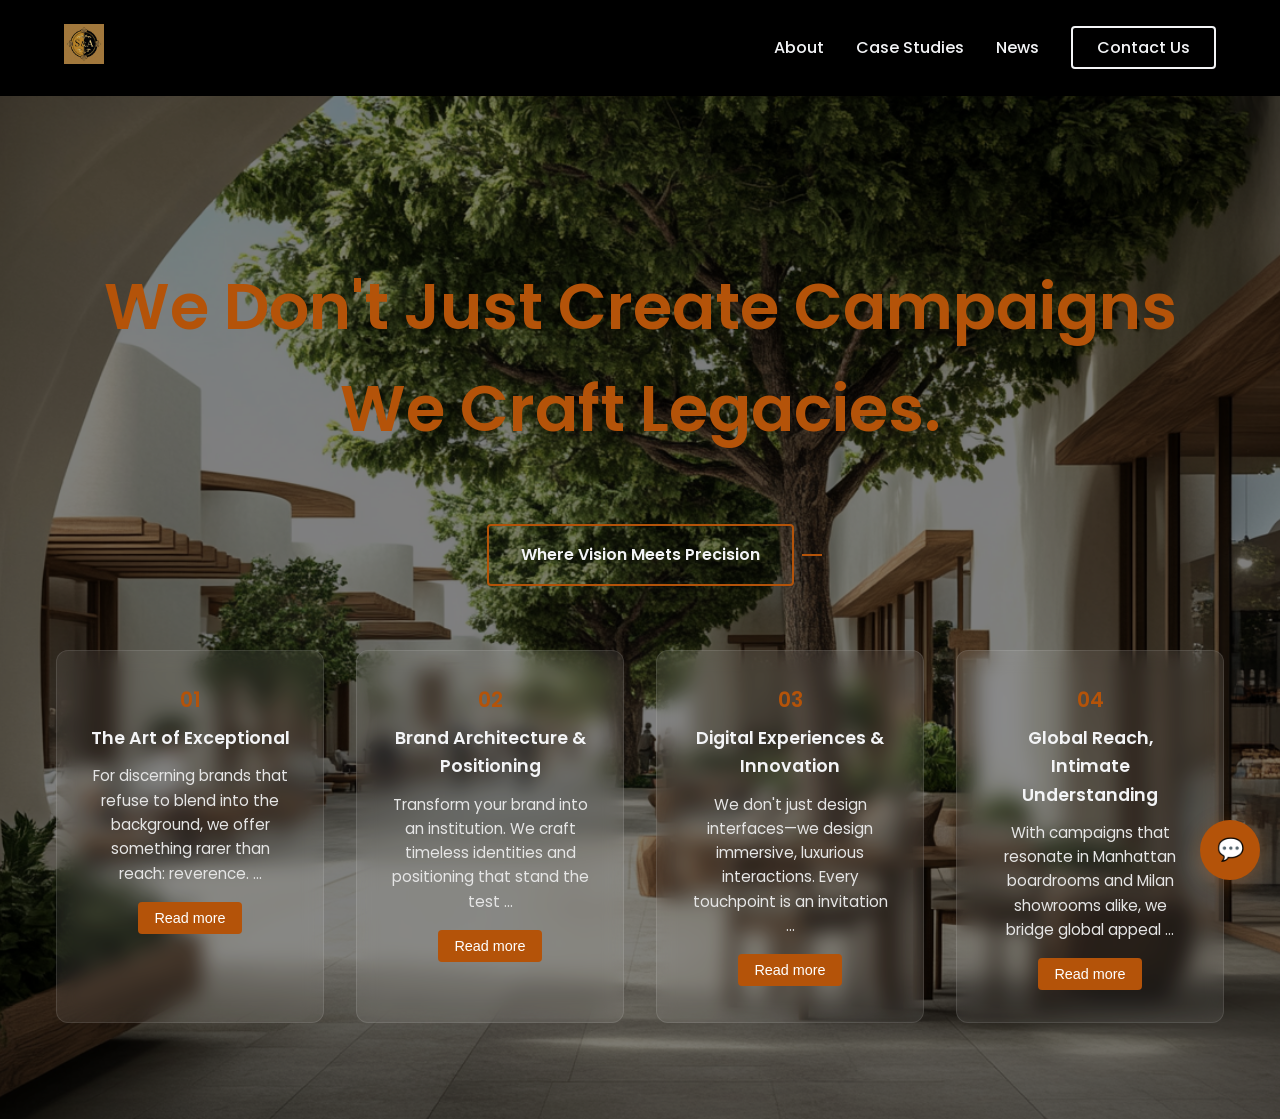
<file: index.html>
<!DOCTYPE html>
<html lang="en">

<head>
    <meta charset="UTF-8" />
    <meta name="viewport" content="width=device-width, initial-scale=1.0" />
    <link rel="preconnect" href="https://fonts.googleapis.com" />
    <link rel="preconnect" href="https://fonts.gstatic.com" crossorigin />
    <link href="https://fonts.googleapis.com/css2?family=Poppins:wght@300;400;500;600&display=swap" rel="stylesheet" />
    <link rel="stylesheet" href="style.css" />
    <title>S &amp; A Luxury | Digital Agency Portfolio Page</title>
</head>

<body>
    <nav>
        <div class="nav__logo">
            <img src="src/sa-logo.png" alt="S &amp; A Luxury Logo" class="logo-image" />
        </div>
        <div class="hamburger" id="hamburger">&#9776;</div>
        <ul class="nav__links" id="nav-links">
            <li class="link"><a href="#about">About</a></li>
            <li class="link"><a href="#case-studies">Case Studies</a></li>
            <li class="link"><a href="#news">News</a></li>
            <li class="link"><a href="#contact" class="contact__btn">Contact Us</a></li>
        </ul>
    </nav>

    <header>
        <div class="header__container">
            <div class="header__content">
                <h1><strong>We Don't Just Create Campaigns</strong><strong>We Craft Legacies.</strong></h1>
                <a href="#contact" class="start__project">Where Vision Meets Precision</a>
            </div>

            <div class="footer__cards">
                <div class="card">
                    <h4>01</h4>
                    <h5>The Art of Exceptional</h5>
                    <p>
                        For discerning brands that refuse to blend into the background, we offer something rarer than
                        reach: reverence.
                        We create cultural moments that define industries and inspire loyalty. Luxury is not about
                        visibility—
                        it's about unforgettable presence.
                    </p>
                </div>

                <div class="card">
                    <h4>02</h4>
                    <h5>Brand Architecture & Positioning</h5>
                    <p>
                        Transform your brand into an institution. We craft timeless identities and positioning that
                        stand the test
                        of trends—creating legends, not just logos.
                    </p>
                </div>

                <div class="card">
                    <h4>03</h4>
                    <h5>Digital Experiences & Innovation</h5>
                    <p>
                        We don't just design interfaces—we design immersive, luxurious interactions. Every touchpoint is
                        an invitation
                        to feel, connect, and remember.
                    </p>
                </div>

                <div class="card">
                    <h4>04</h4>
                    <h5>Global Reach, Intimate Understanding</h5>
                    <p>
                        With campaigns that resonate in Manhattan boardrooms and Milan showrooms alike, we bridge global
                        appeal
                        with cultural nuance. True luxury is both universal and deeply personal.
                    </p>
                </div>
            </div>
        </div>
    </header>

    <button id="chat-toggle" class="chatbot-fab" title="Ask S &amp; A 🌟" aria-label="Open chatbot">💬</button>

  
    <div class="chatbot-container" id="chatbot">
        <div class="chat-window">
            <div class="chat-header">
                <span>S &amp; A Assistant</span>
                <span id="chat-close" class="chat-close">×</span>
            </div>
            <div class="chat-messages" id="chat-messages">
                <div class="chat-message-bot">
                    ✨ Welcome to S &amp; A Luxury. <br />
                    We're honored to have you here. Tell us how we can craft brilliance together.
                </div>
            </div>
            <div class="chat-input">
                <input type="text" id="chat-input-field" placeholder="Type your message..." />
                <button id="chat-send-btn">Send</button>
            </div>
        </div>
    </div>

    <script src="script.js"></script>
</body>

</html>
</file>
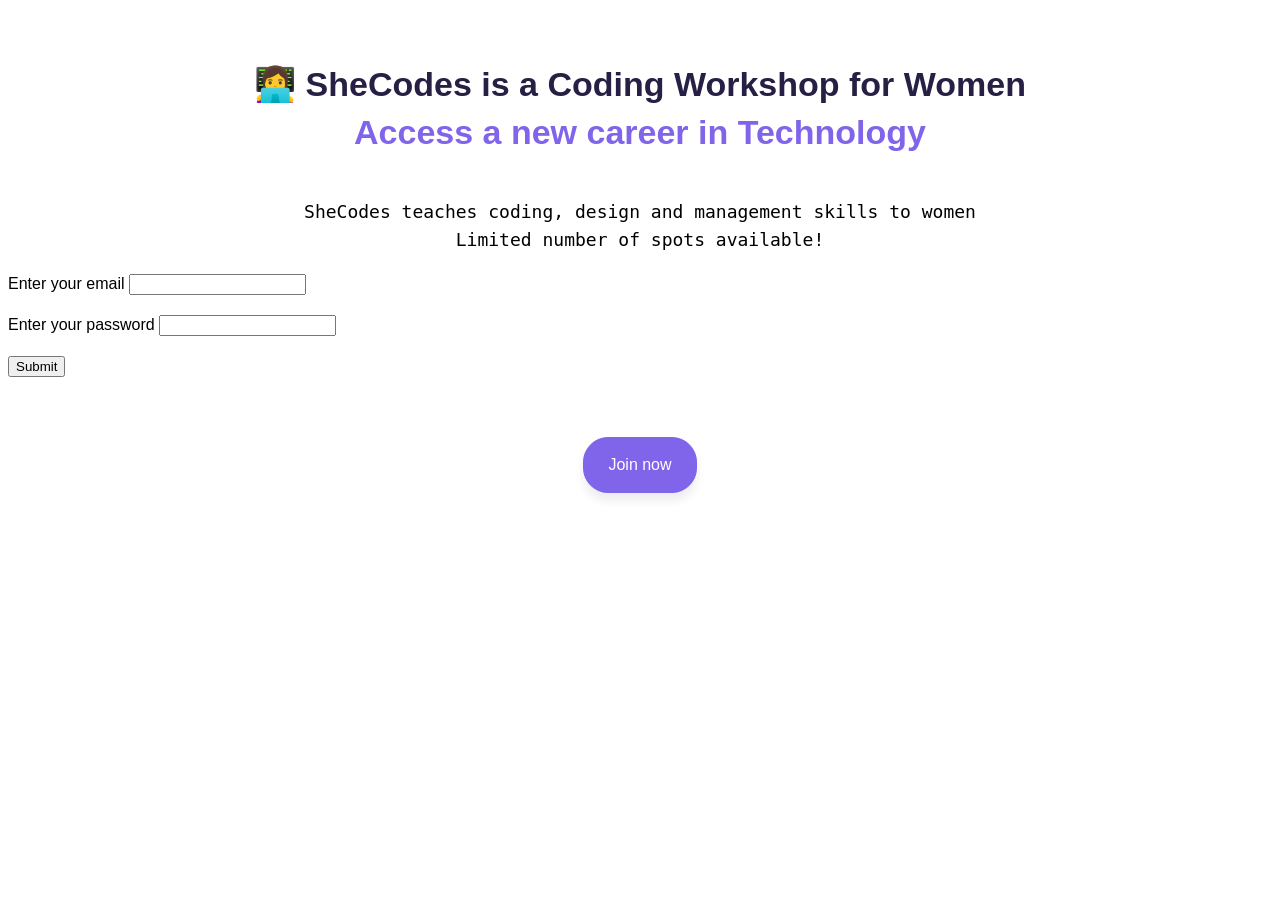
<file: Corrected html.html>
<!DOCTYPE html>
<html lang="en">
  <head>
    <meta charset="UTF-8" />
    <meta name="viewport" content="width=device-width, initial-scale=1.0" />
    <title>SheCodes</title>
    <style>
      body {
        font-family: Cerebri Sans, Helvetica, Arial, sans-serif;
      }

      h1 {
        text-align: center;
        font-size: 34px;
        line-height: 48px;
        margin: 60px 0 0;
        font-weight: 900;
        color: #272044;
      }

      h2 {
        text-align: center;
        font-weight: 900;
        font-size: 34px;
        line-height: 48px;
        margin: 0;
        color: #8064e9;
        padding: 0 0 24px;
      }

      p {
        text-align: center;
        font-size: 18px;
        line-height: 28px;
        font-family: PT Mono, monospace;
      }

      button {
        border-radius: 25px;
        border: 1px solid #8064e9;
        background: #8064e9;
        color: #fff;
        font-size: 16px;
        display: block;
        margin: 60px auto;
        line-height: 22px;
        padding: 16px 24px;
        text-decoration: none;
        transition: all 200ms ease;
        box-shadow: rgba(37, 39, 89, 0.08) 0px 8px 8px 0;
      }

      button:hover {
        cursor: pointer;
        background: #5e41a7;
      }
      .button-container {
        margin: 60px 0;
      }

      .limited-spots {
        font-weight: bod;
      }
      .form-group {
        display: block;
        margin: 20px 0;
        font-family: Cerebri Sans, Helvetica, Arial, sans-serif;
      }

    </style>
  </head>
  <body>
    <header>
      <h1>👩‍💻 SheCodes is a Coding Workshop for Women</h1>
      <h2>Access a new career in Technology</h2>
    </header>
    <section>
      <p>
        SheCodes teaches coding, design and management skills to women
        <br />
        <span class="limted-spots"> Limited number of spots available! </span>
      </p>
    </section>

    <form action="/submit">
      <div class="form-group">
        <label for="email">Enter your email</label>
        <input type="text" id="email" required />
      </div>

      <div class="form-group">
        <label for="password">Enter your password</label>
        <input type="text" id="password" required />
      </div>

      <input type="submit" value="Submit"/>

    </form>
    
    <footer>

      <div class="button-container">
        <button>Join now</button>
      </div>
    </footer>
  </body>
</html>
</file>
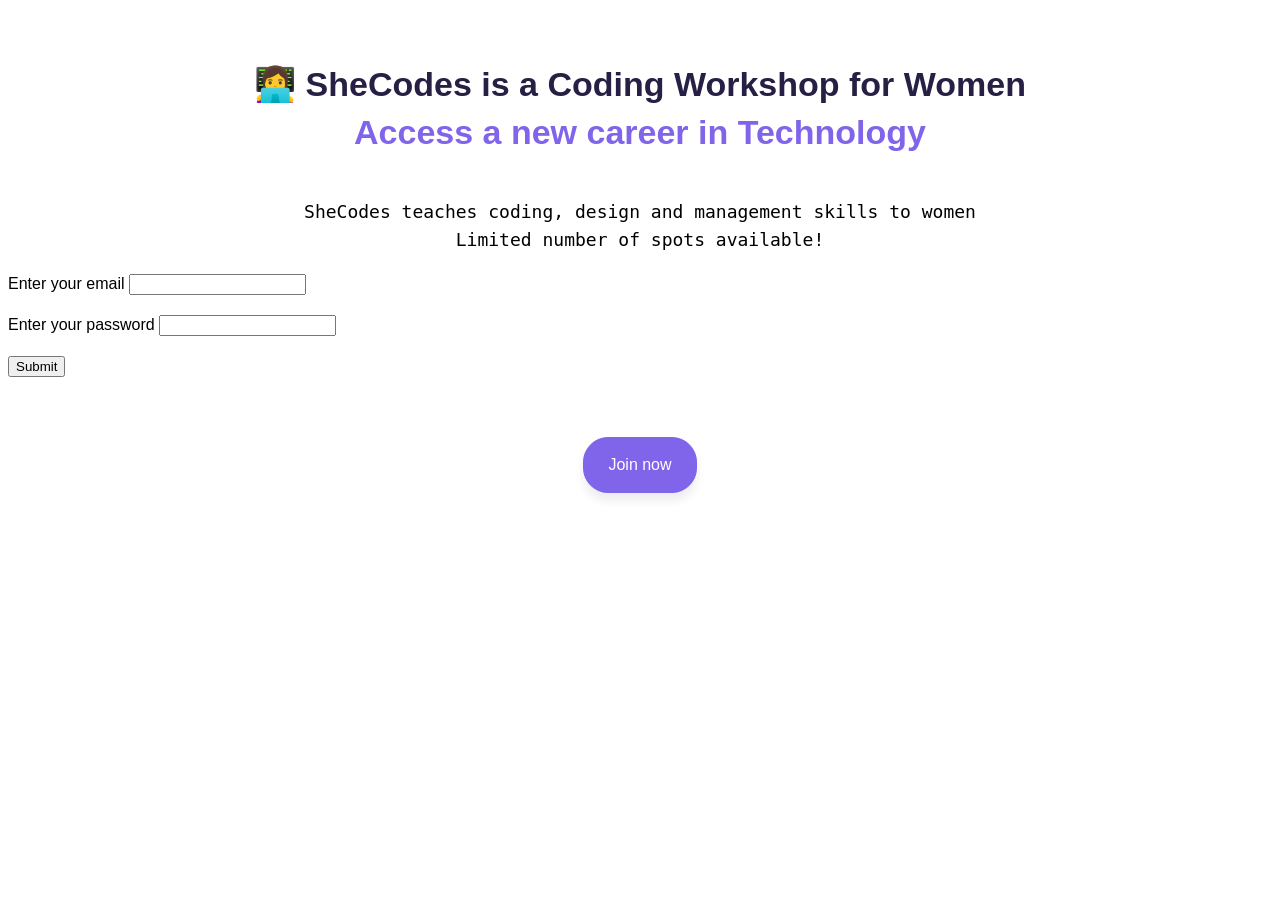
<file: HTML Form.HTML>
<!DOCTYPE html>
<html lang="en">
  <head>
    <meta charset="UTF-8" />
    <meta name="viewport" content="width=device-width, initial-scale=1.0" />
    <title>SheCodes</title>
    <style>
      body {
        font-family: Cerebri Sans, Helvetica, Arial, sans-serif;
      }

      h1 {
        text-align: center;
        font-size: 34px;
        line-height: 48px;
        margin: 60px 0 0;
        font-weight: 900;
        color: #272044;
      }

      h2 {
        text-align: center;
        font-weight: 900;
        font-size: 34px;
        line-height: 48px;
        margin: 0;
        color: #8064e9;
        padding: 0 0 24px;
      }

      p {
        text-align: center;
        font-size: 18px;
        line-height: 28px;
        font-family: PT Mono, monospace;
      }

      button {
        border-radius: 25px;
        border: 1px solid #8064e9;
        background: #8064e9;
        color: #fff;
        font-size: 16px;
        display: block;
        margin: 60px auto;
        line-height: 22px;
        padding: 16px 24px;
        text-decoration: none;
        transition: all 200ms ease;
        box-shadow: rgba(37, 39, 89, 0.08) 0px 8px 8px 0;
      }

      button:hover {
        cursor: pointer;
        background: #5e41a7;
      }
      .button-container {
        margin: 60px 0;
      }

      .limited-spots {
        font-weight: bod;
      }
      .form-group {
        display: block;
        margin: 20px 0;
        font-family: Cerebri Sans, Helvetica, Arial, sans-serif;
      }
    </style>
  </head>
  <body>
    <header>
      <h1>👩‍💻 SheCodes is a Coding Workshop for Women</h1>
      <h2>Access a new career in Technology</h2>
    </header>
    <section>
      <p>
        SheCodes teaches coding, design and management skills to women
        <br />
        <span class="limted-spots"> Limited number of spots available! </span>
      </p>
    </section>

    <form action="/submit">
      <div class="form-group">
        <label for="email">Enter your email</label>
        <input type="text" id="email" required />
      </div>

      <div class="form-group">
        <label for="password">Enter your password</label>
        <input type="text" id="password" required />
      </div>

      <input type="submit" value="Submit" />
    </form>

    <footer>
      <div class="button-container">
        <button>Join now</button>
      </div>
    </footer>
  </body>
</html>
</file>
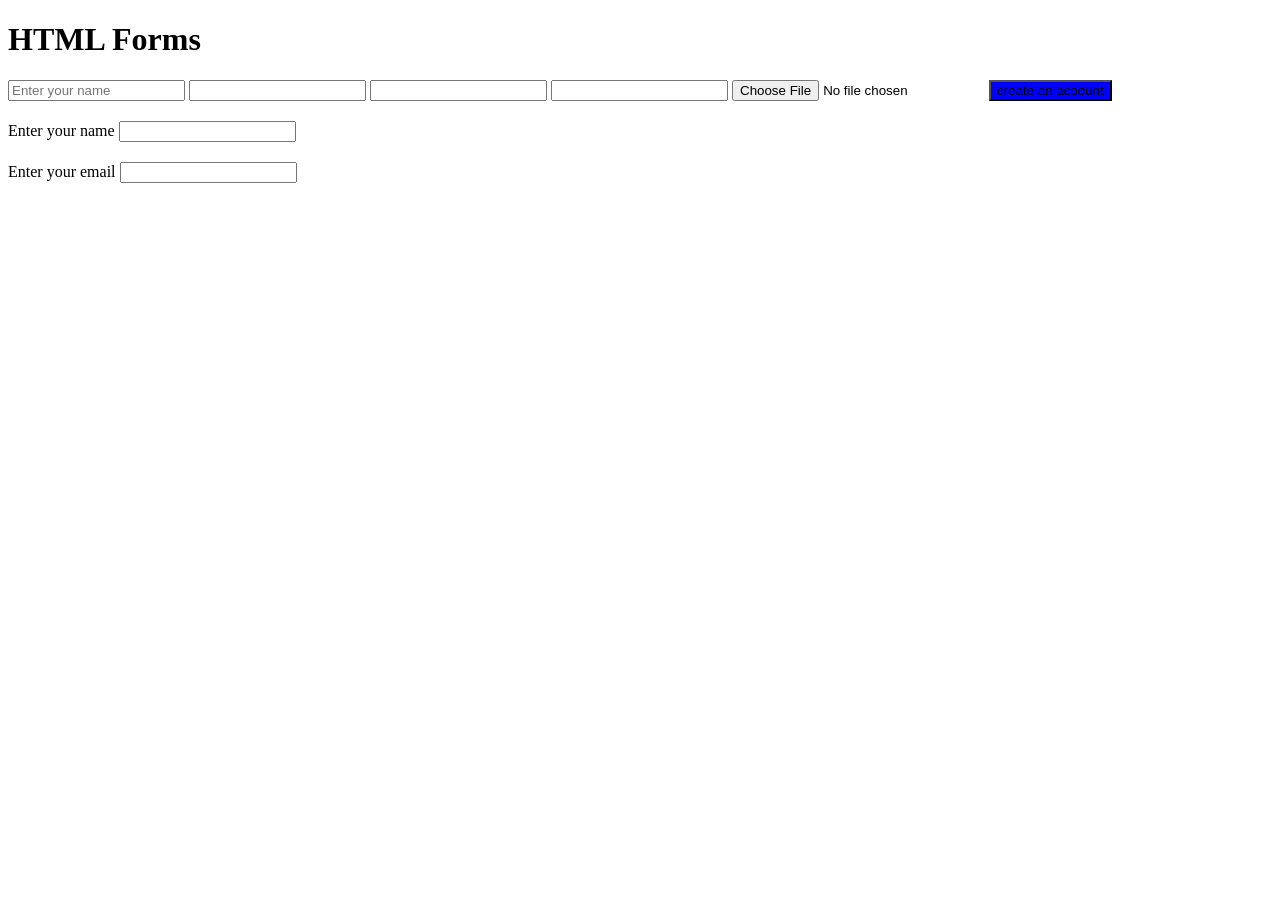
<file: HTML Forms.html>
<!DOCTYPE html>
<html lang="en">
  <head>
    <meta charset="UTF-8" />
    <meta name="viewport" content="width=device-width, initial-scale=1.0" />
    <title>HTML Forms</title>

    <style>
      .button {
        background-color: blue;
      }

      .form-group{
        margin: 20px 0;
      }





    </style>
  </head>
  <body>
    <h1>HTML Forms</h1>
    <form action="/submit">
      <input type="text" placeholder="Enter your name" />
      <input type="number" />
      <input type="email" />
      <input type="password" />
      <input type="file" />
      <input type="submit" value="create an acoount" class="button" />

      <div class="form-group">
        <label for="name"> Enter your name</label>
        <input type="text" id="name" required/>
      </div>
      <div class="form-group">
      <label for="email">Enter your email</label>
      <input type="text" id="email" required/>
      </div>
    </form>
  </body>
</html>
</file>
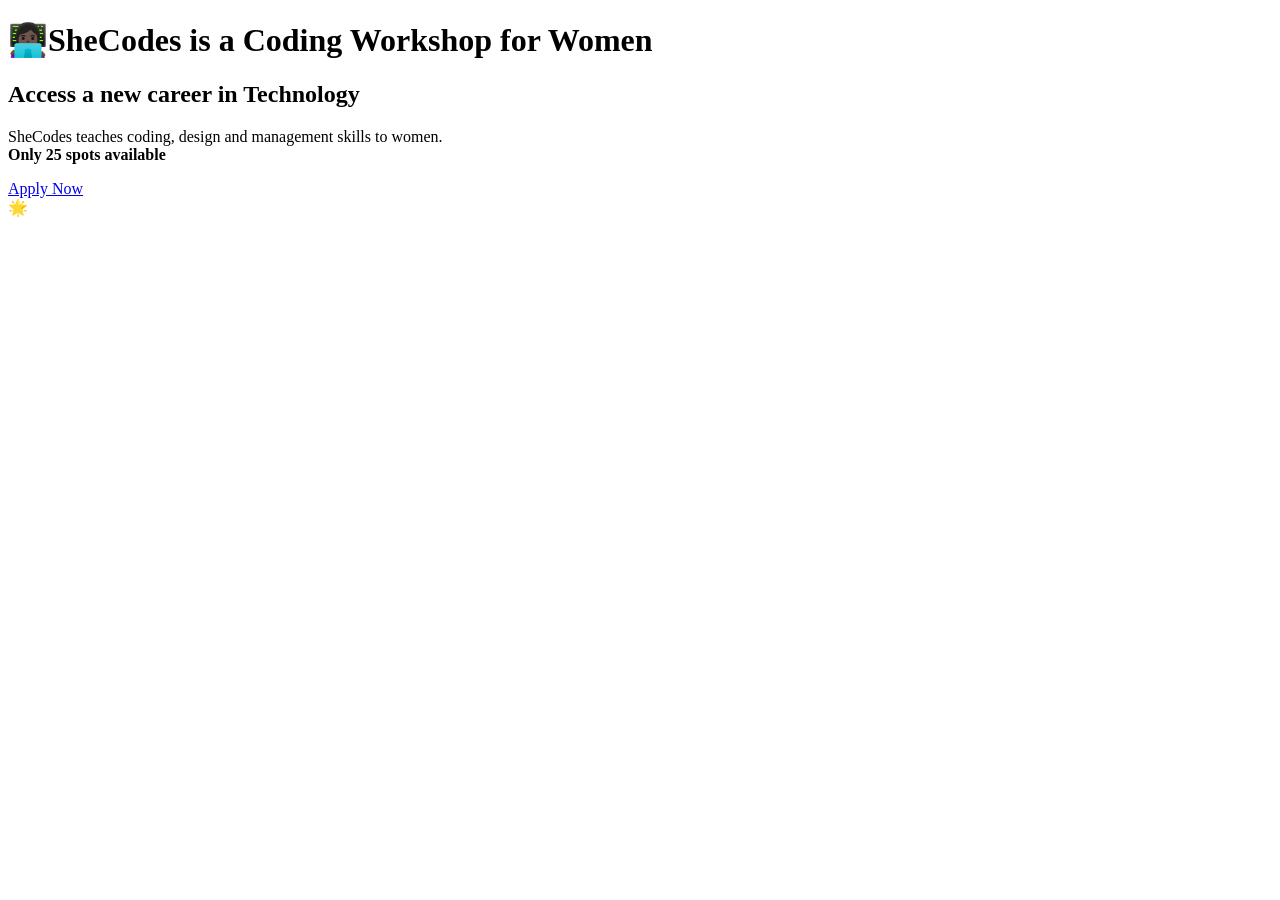
<file: HTML Revision.html>
<!DOCTYPE html>
<html lang="en">
  <head>
    <meta charset="UTF-8" />
    <meta name="viewport" content="width=device-width, initial-scale=1.0" />
    <title>HTML Revision</title>
  </head>
  <body>
    <h1>👩🏿‍💻SheCodes is a Coding Workshop for Women</h1>

    <h2>Access a new career in Technology</h2>

    <p>
      SheCodes teaches coding, design and management skills to women.
      <br />
      <strong> Only 25 spots available </strong>
    </p>

    <p>
      <a href="https://shecode.io"> Apply Now </a>
      <br />
      🌟
    </p>
  </body>
</html>
</file>
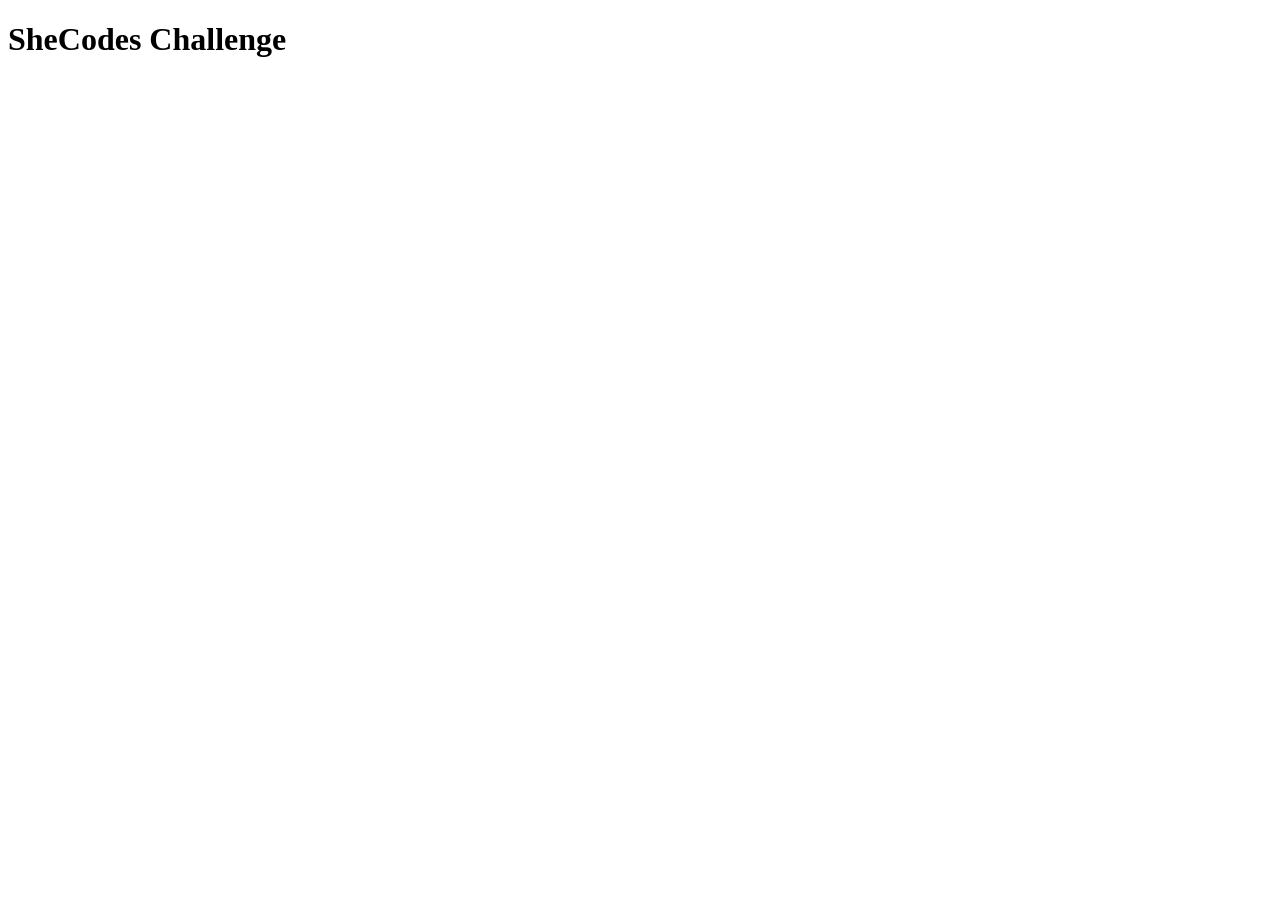
<file: JS Advance Class.html>
<!DOCTYPE html>
<html lang="en">

<head>
  <meta charset="UTF-8">
  <meta name="viewport" content="width=device-width, initial-scale=1.0">
  <title>Document</title>
</head>

<body>
  <h1> SheCodes Challenge </h1>

  <script>
    let country = "Guinea Bissau";
    country = country.replace(`Guinea Bissau`, "Guinea-Bissau");
    console.log(country);
    
    

    let purpose = `Sydney   `;
    purpose = purpose.trim();
    console.log(purpose);



    let place = `School`;
    place = place.toUpperCase();
    console.log(place);

    let attraction = `opera House`;
    attraction = attraction.toLowerCase();
    console.log(attraction);
    
  

    let sentence = `I went to visit the ${attraction} in ${city} right next to my ${place}. Now I'm getting ready for my trip to ${country}!`;
    console.log(sentence);


    let price = 4.5;
    console.log(Math.round(price));
    console.log(Math.floor(price));
    console.log(Math.ceil(price));


// Create an array weekDays with all days of the week, console log the array

let weekDays = ["Monday", "Tuesday", "Wednesday", "Thursday", "Friday", "Saturday", "Sunday"];
console.log(weekDays);


// Log ‘Monday’ and ‘Sunday’
  console.log(weekDays[0]);
  console.log(weekDays[6]);

  // Change 'Sunday' by 'Funday'
  // Log the array
  weekDays[6] = `Funday`;
  console.log(weekDays);


  // Remove Monday and Tuesday
  // Log the array
  weekDays.splice(0,2);
  console.log(weekDays);

    // Log every day of the week this way: `Temperature on Monday is 18 degrees`
    weekDays.forEach(function(day) {
      console.log(`Temperature on ${day} is 18 degrees`);
    });

    // Create an object weather and console log it
    // let weather = {};
    // console.log(weather);

    //Create an object weather with properties of temp and humidity and console log the object
    let weather = {
      temperature: 25,
      humidity: 60
    };
    console.log(weather);

    //console log the humidity and the temperature
    console.log(`Humidity: ${weather.humidity}%`);
    console.log(`Temperature: ${weather.temperature}°C`);

    //Add a property windSpeed and console log it
    weather.windSpeed = 15;
    console.log(`Wind Speed: ${weather.windSpeed} km/h`);

    //Console log the wind speed, the temperature and the humidity using the square brackets syntax
    console.log(`Wind Speed: ${weather['windSpeed']} km/h`);
    console.log(`Temperature: ${weather['temperature']}°C`);
    console.log(`Humidity: ${weather['humidity']}%`);

    //Create an object or an array of objects called `forecast` with each day’s temperature, and console log it
    let forecast = [
      { day: "Monday", temperature: 18 },
      { day: "Tuesday", temperature: 20 },
      { day: "Wednesday", temperature: 22 },
      { day: "Thursday", temperature: 21 },
      { day: "Friday", temperature: 19 },
      { day: "Saturday", temperature: 23 },
      { day: "Sunday", temperature: 24 }
    ];
    console.log(forecast);
    console.log(forecast[0].temperature);
    console.log(forecast[0].day);

    console.log(`The temperature for tomorrow will be ${forecast[0].temperature}`);
    console.log(`The temperature after tomorrow will be ${forecast[1].temperature}°C`);

      let paris = {
        name: "Paris",
        country: "France",
        language: "French",
        temperature: 18,
        capitalCity: true
      };

      console.log(paris.temperature);


    //Given an object called paris, log its temperature
 

    let Paris = paris.name;
    let parisTemperature = paris.temperature;
    console.log(`The temperature in ${Paris} is ${parisTemperature}°C`);


    //Create an object called sydney similar to paris and log its temperature (use fake data)

    let Sydney = {
        name: "Sydney",
        country: "Australia",
        language: "English",
        temperature: 22,
        capitalCity: false
      };


    console.log(Sydney.temperature);

    let sydneyTemperature = Sydney.temperature;
    console.log(`The temperature in ${Sydney.name} is ${sydneyTemperature}°C`);

    //Create an array with 3 different Australian city names only and log each name
      
    let australianCities = ["Sydney", "Melbourne", "Brisbane"];
    australianCities.forEach(function(city) {
      console.log(city);
    });

    console.log(australianCities[0]);
    console.log(australianCities[1]);       
    console.log(australianCities[2]);



    //Create an array of 3 cities with the same properties as paris and console log each city temperature
let cities = [
  {
    name: "Cape Town",
    country: "South Africa",
    language: "Afrikaans",
    temperature: 20,
    capitalCity: true
  },
  {
    name: "California",
    country: "USA",
    language: "English",
    temperature: 25,
    capitalCity: false
  },
  {
    name: "Tokyo",
    country: "Japan",
    language: "Japanese",
    temperature: 30,
    capitalCity: true
  }
];

console.log(cities[0].name);
console.log(cities[0].temperature);

  console.log(cities[1].name);
  console.log(cities[1].temperature);

    console.log(cities[2].name);
    console.log(cities[2].temperature);



    console.log(paris.temperature);
      console.log(sydney.temperature);

      console.log(australianCities[0]);
      console.log(australianCities[1]);
      console.log(australianCities[2]);

      console.log(cities[0].name);
      console.log(cities[0].temperature);

      console.log(cities[1].name);
      console.log(cities[1].temperature);

      console.log(cities[2].name);
      console.log(cities[2].temperature);

      let weather = {
        paris: {
          temp: 19.7,
          humidity: 80,
        },
        tokyo: {
          temp: 17.3,
          humidity: 50,
        },
        lisbon: {
          temp: 30.2,
          humidity: 20,
        },
        "san francisco": {
          temp: 20.9,
          humidity: 100,
        },
        oslo: {
          temp: -5,
          humidity: 20,
        }
      };

    
            let city = prompt("Enter a city?");
            city = city.toLowerCase();
            if (weather[city] !== undefined) {
              let temperature = weather[city].temp;
              let humidity = weather[city].humidity;
              let celsiusTemperature = Math.round(temperature);
              let fahrenheitTemperature = Math.round((temperature * 9) / 5 + 32);

              alert(
                `It is currently ${celsiusTemperature}°C (${fahrenheitTemperature}°F) in ${city} with a humidity of ${humidity}%`
              );
            } else {
              alert(
                `Sorry we don't know the weather for this city, try going to https://www.google.com/search?q=weather+${city}`
              );
                   }

  // Challenge
  // 1. Create a function isWindy and alert 'It is windy'
  // 2. Call the function twice

  function isWindy() {
    alert("It is windy");
  }

  let weather = ({ windy })

    alert("It is windy");


  isWindy();
  isWindy();



  function isWindy(speed) {
      if (speed > 5) {
        alert("It is windy");
      } else {
        alert("It is not windy");
      }
    }

    isWindy(6);
    isWindy(4);



    // Challenge 1
      // 1. Modify the function is Windy and return true if the speed is greater than 5 and false if not
      // 2. Call the function and alert ‘It is windy’ if it is windy, Else, alert ‘It is not windy’

      function isWindy(speed) {

        if (speed > 5)
          return true

        else
          return false
      }
  if (isWindy(5)) {
    alert("It is windy");
  } else {
    alert("It is not windy");
  }

  // Challenge 2
  // 1. Add unit parameter to isWindy
  // 2. if greater than 5 and unit is metric, return true, else return false
  // 3. Test both scenarios
  // isWindy(2, 'imperial') should return false
  // isWindy(20, 'metric') should return true

  function isWindy(speed, unit) {
    if (unit === 'metric') {
      return speed > 5;
    } else {
      return speed > 10;
    }
  }

    let speed = prompt("What is the wind speed today?")

    if (speed > 5) return true;
    else return false;
  if (isWindy(2, 'imperial')) {
    alert("It is windy");
    return true;

  } else {
    isWindy(20, 'metric')
    return false;
    alert("It is not windy");
  }



  function isWindy(speed) {
      if (speed > 5)
        return true;
      else {
        return false;
      }
    }
    if (isWindy(5)) {
      alert("It is windy");
    } else {
      alert("It is not windy");
    }

  // Challenge 2
    // 1. Add unit parameter to isWindy
    // 2. if greater than 5 and unit is metric, return true, else return false
    // 3. Test both scenarios
    // isWindy(2, 'imperial') should return false
    // isWindy(20, 'metric') should return true


    function isWindy(speed, unit) {
      if (unit === "metric") {
      return speed > 5;
      } else if (unit === "imperial") {
      return speed > 10;
      } else {
      return false;
      }
    }

    if (isWindy(2, "imperial")) {
      alert("It is windy");
    } else {
      alert("It is not windy");
    }

    if (isWindy(20, "metric")) {
      alert("It is windy");
    } else {
      alert("It is not windy");
    }

    

    let currentTime = new Date();

      // Challenge 1
      console.log(currentTime);

      // Challenge 2
      console.log(currentTime.getMilliseconds());

      // Challenge 3
      console.log(currentTime.getDay());

      // Challenge 4
      console.log(currentTime.getFullYear());

      // Challenge 5
      console.log(currentTime.getMonth());

      // Challenge 6

      // Challenge 7
      function formatDate(date) {
        let days = [
          "Sunday",
          "Monday",
          "Tuesday",
          "Wednesday",
          "Thursday",
          "Friday",
          "Saturday"
        ];

        let months = [
          "January",
          "February",
          "March",
          "April",
          "May",
          "June",
          "July",
          "August",
          "September",
          "October",
          "November",
          "December"
        ];

        let currentYear = date.getFullYear();
        let currentDay = days[date.getDay()];
        let currentMonth = months[date.getMonth()];
        let currentDate = date.getDate();

        let formattedDate = `Today is ${currentDay}, ${currentMonth} ${currentDate}, ${currentYear}`;

        return formattedDate;
      }

      console.log(formatDate(currentTime));

//// Challenge 1
  // Log li with id special
      <li class="country" id="special">Portugal 🇵🇹</li>

      let specialcountry = document.querySelector("#special");
      console.log(specialcountry);

      // Challenge 2
        // Log all li with class of country

        <ul>
            <li class="country">France 🇫🇷</li>
            <li class="country">USA 🇺🇸</li>
            <li class="country" id="special">Portugal 🇵🇹</li>
        </ul>

        let countries = document.querySelectorAll(".country");
        console.log(countries);
        
     // Challenge 3
      // Add class special to the li with id special
 
      specialCountry.classList.add(".special");




      // Challenge 4
        // In your code, replace the content of the element with id special
        // by your favorite country (other than Portugal of course)

      specialCountry.innerHTML = '<ul><li>Australia 🇦🇺</li><li>Canada</li></ul>';
      

        // Challenge 1
          // Add click eventListener to the button. Alert `It is 18 degrees`

function showTemperature() {
  alert("It is 18 degrees");
}

          let element = document.querySelector("#temperature")
          element.addEventListener("click", showTemperature)


  // Challenge 2
  // When the button is clicked, replace button label by ‘18 degrees’

  function showTemperature(event) {
    event.preventDefault();
    let link = document.querySelector("#showTemperature");
    link.innerHTML = "18 degrees";
  }

  let showTemperatureButton = document.querySelector("#showTemperature");
  showTemperatureButton.addEventListener("click", showTemperature);

  
    function sayHooray() {
      alert("Hooray!");
    }

    let clickMeButton = document.querySelector("#special-button");
    clickMeButton.addEventListener("click", sayHooray);

    // Challenge 2
    function showPassword(event) {
      event.preventDefault();
      let passwordInput = document.querySelector("#password-input");
      alert(`🙀 Your super secret password is ${passwordInput.value}`);
    }

    let passwordForm = document.querySelector("#password-form");
    passwordForm.addEventListener("submit", showPassword);

    // Challenge 3
    function showSignUpFormValues(event) {
      event.preventDefault();
      let emailInput = document.querySelector("#email-input");
      let usernameInput = document.querySelector("#username-input");
      alert(`Your email is ${emailInput.value}`);
      alert(`Your username is ${usernameInput.value}`);
    }

    let signUpForm = document.querySelector("#signup-form");
    signUpForm.addEventListener("submit", showSignUpFormValues);
  


















  </script>
</body>

</html>
</file>
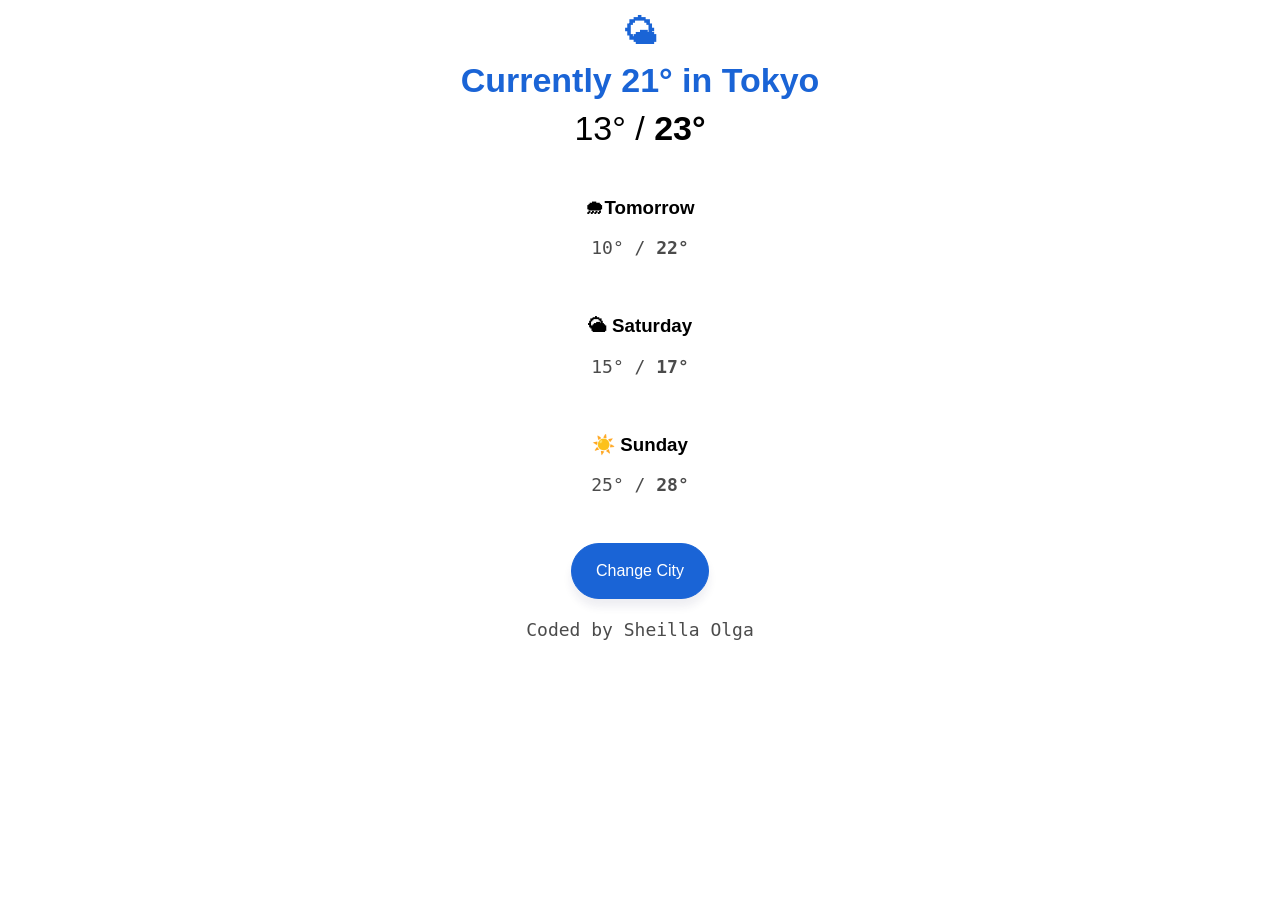
<file: JS Week 2 Assignment.html>
<!DOCTYPE html>
<html lang="en">
  <head>
    <meta charset="UTF-8" />
    <meta name="viewport" content="width=device-width, initial-scale=1.0" />
    <meta http-equiv="X-UA-Compatible" content="ie=edge" />
    <title>Weather App</title>
    <style>
      h1,
      h2,
      h3 {
        text-align: center;
        font-family: Helvetica, Arial, sans-serif;
      }

      .emoji {
        font-size: 48px;
        text-align: center;
      }

      h1 {
        color: #1a64d6;
        font-size: 34px;
        line-height: 48px;
        margin: 0;
      }

      h2 {
        margin: 0;

        font-size: 34px;
        line-height: 48px;
        font-weight: 400;
      }

      ul {
        padding: 0;
      }

      li {
        list-style: none;
        text-align: center;
        padding: 10px 0;
        border-radius: 10px;
        transition: all 200ms ease-in-out;
        max-width: 400px;
        margin: 0 auto;
      }

      li:hover {
        background: #fffbef;
      }

      p {
        font-size: 18px;
        opacity: 0.7;
        text-align: center;
        font-family: monospace;
      }

      button {
        display: block;
        margin: 20px auto;
        border: 1px solid #1a64d6;
        background: #1a64d6;
        color: #fff;
        font-size: 16px;
        line-height: 22px;
        padding: 16px 24px;
        border-radius: 30px;
        transition: all 200ms ease;
        box-shadow: rgba(37, 39, 89, 0.08) 0px 8px 8px 0;
        cursor: pointer;
      }

      button:hover {
        background: white;
        color: #1a64d6;
        border: 1px solid #1a64d6;
      }
    </style>
  </head>
  <body>
    <h1>
      🌤
      <br />
      Currently 21° in Tokyo
    </h1>
    <h2>13° / <strong>23°</strong></h2>
    <ul>
      <li>
        <h3>🌧Tomorrow</h3>
        <p>10° / <strong>22°</strong></p>
      </li>
      <li>
        <h3>🌥 Saturday</h3>
        <p>15° / <strong>17°</strong></p>
      </li>
      <li>
        <h3>☀️ Sunday</h3>
        <p>25° / <strong>28°</strong></p>
      </li>
    </ul>

    <button>Change City</button>
    <script>
      function applyNow() {
        function updateHeading(newHeading) {
          let heading = document.querySelector("h1");
          heading.innerHTML = newHeading;
        }

        function canApply(temperature) {
          return true; // Or use: return Number(temperature) > 20;
        }
      

        function apply() {
          let cityName = prompt("What city do you live in?");
          let temperature = prompt("What temperature is it?");
          let emoji = "";

          if (Number(temperature) >= 0) {
            emoji = "😄";
          } else {
            emoji = "☹️";
          }

          updateHeading(
            `${emoji} <br> Currently ${temperature}°C in ${cityName}`
          );
        }

        let applyButton = document.querySelector("button");
        applyButton.addEventListener("click", apply);
      }

      applyNow();
    </script>

    <p>Coded by Sheilla Olga</p>
  </body>
</html>
</file>
<file: style.css>
:root {
    --primary-color: #b45309;
    --extra-light: #f3f4f6;
    --max-width: 1200px;
  }
  
  * {
    margin: 0;
    padding: 0;
    box-sizing: border-box;
  }
  
  body {
    font-family: "Poppins", sans-serif;
    background-color: #000;
    color: var(--extra-light);
    line-height: 1.6;
  }
  
  /* Navigation Styles */
  nav {
    position: sticky;
    top: 0;
    width: 100%;
    max-width: var(--max-width);
    margin: auto;
    padding: 1.5rem;
    display: flex;
    justify-content: space-between;
    align-items: center;
    background: rgba(0, 0, 0, 0.9);
    z-index: 999;
    backdrop-filter: blur(8px);
  }
  
  .logo-image {
    height: 40px;
    width: auto;
  }
  
  .nav__links {
    display: flex;
    list-style: none;
    gap: 2rem;
    align-items: center;
  }
  
  .nav__links a {
    color: var(--extra-light);
    text-decoration: none;
    font-weight: 500;
    transition: color 0.3s ease;
  }
  
  .nav__links a:hover {
    color: var(--primary-color);
  }
  
  .contact__btn {
    border: 2px solid var(--extra-light) !important;
    border-radius: 4px;
    padding: 0.5rem 1.5rem;
    position: relative;
    transition: all 0.3s ease;
  }
  
  .contact__btn:hover {
    background-color: var(--primary-color) !important;
    border-color: var(--primary-color) !important;
    color: #fff !important;
  }
  
  /* Hamburger Menu */
  .hamburger {
    display: none;
    font-size: 28px;
    color: var(--primary-color);
    cursor: pointer;
    padding: 0.5rem;
    z-index: 1001;
  }
  
  /* Header Styles */
  header {
    background: url("src/agency.png") center center/cover no-repeat;
    position: relative;
    padding-top: 8rem;
    min-height: 100vh;
  }
  
  header::before {
    content: "";
    position: absolute;
    inset: 0;
    background: rgba(0, 0, 0, 0.5);
    z-index: 0;
  }
  
  .header__container {
    position: relative;
    z-index: 1;
    max-width: var(--max-width);
    margin: auto;
    padding: 2rem 1rem 6rem;
    text-align: center;
  }
  
  .header__content h1 {
    font-size: 2.8rem;
    font-weight: 300;
    color: var(--extra-light);
    animation: fadeInUp 1s ease-out;
    margin-bottom: 2rem;
  }
  
  .header__content h1 strong {
    display: block;
    color: var(--primary-color);
    font-weight: 600;
  }
  
  .start__project {
    display: inline-block;
    margin-top: 2rem;
    color: var(--extra-light);
    text-decoration: none;
    font-weight: 600;
    position: relative;
    padding: 1rem 2rem;
    border: 2px solid var(--primary-color);
    border-radius: 4px;
    transition: all 0.3s ease;
  }
  
  .start__project:hover {
    background-color: var(--primary-color);
    color: #fff;
    transform: translateY(-2px);
  }
  
  .start__project::before {
    content: "";
    position: absolute;
    top: 50%;
    right: -30px;
    height: 2px;
    width: 20px;
    background: var(--primary-color);
    transform: translateY(-50%);
    transition: all 0.3s ease;
  }
  
  /* Cards Section */
  .footer__cards {
    margin-top: 4rem;
    display: grid;
    grid-template-columns: repeat(auto-fit, minmax(280px, 1fr));
    gap: 2rem;
    z-index: 1;
  }
  
  .card {
    background-color: rgba(255, 255, 255, 0.08);
    border-radius: 12px;
    padding: 2rem;
    transition: all 0.4s ease;
    cursor: pointer;
    border: 1px solid rgba(255, 255, 255, 0.1);
    backdrop-filter: blur(10px);
  }
  
  .card:hover {
    transform: translateY(-10px);
    background-color: rgba(255, 255, 255, 0.12);
    border-color: var(--primary-color);
  }
  
  .card h4 {
    font-size: 1.3rem;
    color: var(--primary-color);
    margin-bottom: 0.5rem;
    font-weight: 600;
  }
  
  .card h5 {
    font-size: 1.1rem;
    font-weight: 600;
    margin-bottom: 0.75rem;
    color: var(--extra-light);
  }
  
  .card p {
    font-size: 0.95rem;
    color: #e5e5e5;
    line-height: 1.6;
  }
  
  .read-more-btn {
    background: var(--primary-color);
    color: white;
    border: none;
    padding: 0.5rem 1rem;
    border-radius: 4px;
    margin-top: 1rem;
    cursor: pointer;
    font-size: 0.9rem;
    transition: all 0.3s ease;
  }
  
  .read-more-btn:hover {
    background: #8b4513;
    transform: translateY(-1px);
  }
  
  /* Chatbot Styles */
  .chatbot-fab {
    position: fixed;
    bottom: 20px;
    right: 20px;
    background-color: var(--primary-color);
    color: white;
    font-size: 22px;
    padding: 16px;
    border: none;
    border-radius: 50%;
    box-shadow: 0 4px 20px rgba(180, 83, 9, 0.3);
    z-index: 1000;
    cursor: pointer;
    animation: pulse 2.5s infinite;
    transition: all 0.3s ease;
    width: 60px;
    height: 60px;
    display: flex;
    align-items: center;
    justify-content: center;
  }
  
  .chatbot-fab:hover {
    transform: scale(1.1);
    box-shadow: 0 6px 25px rgba(180, 83, 9, 0.4);
  }
  
  @keyframes pulse {
    0% { box-shadow: 0 0 0 0 rgba(180, 83, 9, 0.5); }
    70% { box-shadow: 0 0 0 14px rgba(180, 83, 9, 0); }
    100% { box-shadow: 0 0 0 0 rgba(180, 83, 9, 0); }
  }
  
  .chatbot-container {
    position: fixed;
    bottom: 90px;
    right: 20px;
    width: 350px;
    max-width: calc(100vw - 40px);
    transform: translateY(100%) scale(0.8);
    opacity: 0;
    transition: all 0.4s ease;
    z-index: 999;
    pointer-events: none;
  }
  
  .chatbot-container.active {
    transform: translateY(0) scale(1);
    opacity: 1;
    pointer-events: all;
  }
  
  .chat-window {
    display: flex;
    flex-direction: column;
    width: 100%;
    height: 450px;
    background: #111;
    border: 1px solid #333;
    border-radius: 12px;
    overflow: hidden;
    box-shadow: 0 10px 30px rgba(0, 0, 0, 0.5);
  }
  
  .chat-header {
    background: linear-gradient(135deg, var(--primary-color), #8b4513);
    padding: 1rem;
    color: white;
    font-weight: 600;
    text-align: center;
    position: relative;
    display: flex;
    align-items: center;
    justify-content: center;
  }
  
  .chat-close {
    position: absolute;
    right: 1rem;
    top: 50%;
    transform: translateY(-50%);
    font-size: 1.5rem;
    color: white;
    cursor: pointer;
    width: 30px;
    height: 30px;
    display: flex;
    align-items: center;
    justify-content: center;
    border-radius: 50%;
    transition: background 0.3s ease;
  }
  
  .chat-close:hover {
    background: rgba(255, 255, 255, 0.2);
  }
  
  .chat-messages {
    flex: 1;
    padding: 1rem;
    overflow-y: auto;
    font-size: 0.9rem;
    background: #0a0a0a;
  }
  
  .chat-messages::-webkit-scrollbar {
    width: 6px;
  }
  
  .chat-messages::-webkit-scrollbar-track {
    background: #222;
  }
  
  .chat-messages::-webkit-scrollbar-thumb {
    background: var(--primary-color);
    border-radius: 3px;
  }
  
  .chat-message-bot {
    background: rgba(180, 83, 9, 0.1);
    border-left: 3px solid var(--primary-color);
    padding: 0.75rem 1rem;
    border-radius: 8px;
    color: #e5e5e5;
    margin-bottom: 1rem;
    font-size: 0.9rem;
    line-height: 1.4;
  }
  
  .chat-message-user {
    background: rgba(255, 255, 255, 0.05);
    padding: 0.75rem 1rem;
    border-radius: 8px;
    color: #fff;
    margin-bottom: 1rem;
    text-align: right;
    border-right: 3px solid #555;
  }
  
  .chat-input {
    display: flex;
    border-top: 1px solid #333;
    background: #0a0a0a;
  }
  
  .chat-input input {
    flex: 1;
    padding: 1rem;
    border: none;
    background: transparent;
    color: white;
    font-size: 0.9rem;
    outline: none;
  }
  
  .chat-input input::placeholder {
    color: #777;
  }
  
  .chat-input button {
    background: var(--primary-color);
    border: none;
    color: white;
    padding: 1rem 1.5rem;
    cursor: pointer;
    font-weight: 500;
    transition: background 0.3s ease;
  }
  
  .chat-input button:hover {
    background: #8b4513;
  }
  
  /* Animations */
  @keyframes fadeInUp {
    from {
      opacity: 0;
      transform: translateY(30px);
    }
    to {
      opacity: 1;
      transform: translateY(0);
    }
  }
  
  .card.visible {
    animation: slideInUp 0.6s ease forwards;
  }
  
  @keyframes slideInUp {
    from {
      opacity: 0;
      transform: translateY(50px);
    }
    to {
      opacity: 1;
      transform: translateY(0);
    }
  }
  
  /* Responsive Design */
  @media (max-width: 768px) {
    .hamburger {
      display: block;
    }
  
    .nav__links {
      display: none;
      flex-direction: column;
      width: 100%;
      background: rgba(0, 0, 0, 0.95);
      position: absolute;
      top: 100%;
      left: 0;
      z-index: 1000;
      padding: 2rem;
      backdrop-filter: blur(10px);
      border-top: 1px solid rgba(255, 255, 255, 0.1);
    }
  
    .nav__links.show-nav {
      display: flex;
    }
  
    .nav__links .link {
      margin-bottom: 1rem;
      width: 100%;
      text-align: center;
    }
  
    .nav__links .link a {
      font-size: 1.1rem;
      color: var(--extra-light);
      display: block;
      padding: 0.5rem;
    }
  
    .contact__btn {
      padding: 0.8rem 1.5rem !important;
      font-size: 1rem;
      display: inline-block;
      margin-top: 0.5rem;
    }
  
    .header__content h1 {
      font-size: 2.2rem;
    }
  
    .chatbot-container {
      bottom: 90px;
      right: 10px;
      left: 10px;
      width: auto;
      max-width: none;
    }
  
    .chat-window {
      height: 400px;
    }
  
    .chatbot-fab {
      bottom: 15px;
      right: 15px;
    }
  }
  
  @media (min-width: 769px) and (max-width: 1024px) {
    .header__content h1 {
      font-size: 3.2rem;
    }
  }
  
  @media (min-width: 1025px) {
    .header__content h1 {
      font-size: 4rem;
    }
  
    .footer__cards {
      grid-template-columns: repeat(4, 1fr);
    }
  }
  
  @media (max-width: 480px) {
    nav {
      padding: 1rem;
    }
  
    .header__content h1 {
      font-size: 1.8rem;
    }
  
    .header__container {
      padding: 1rem;
    }
  
    .footer__cards {
      grid-template-columns: 1fr;
      gap: 1.5rem;
    }
  
    .card {
      padding: 1.5rem;
    }
  
    .chatbot-container {
      bottom: 80px;
      right: 5px;
      left: 5px;
    }
  
    .chat-window {
      height: 350px;
      border-radius: 8px;
    }
  
    .chatbot-fab {
      width: 50px;
      height: 50px;
      font-size: 18px;
      bottom: 10px;
      right: 10px;
    }
  }
</file>
